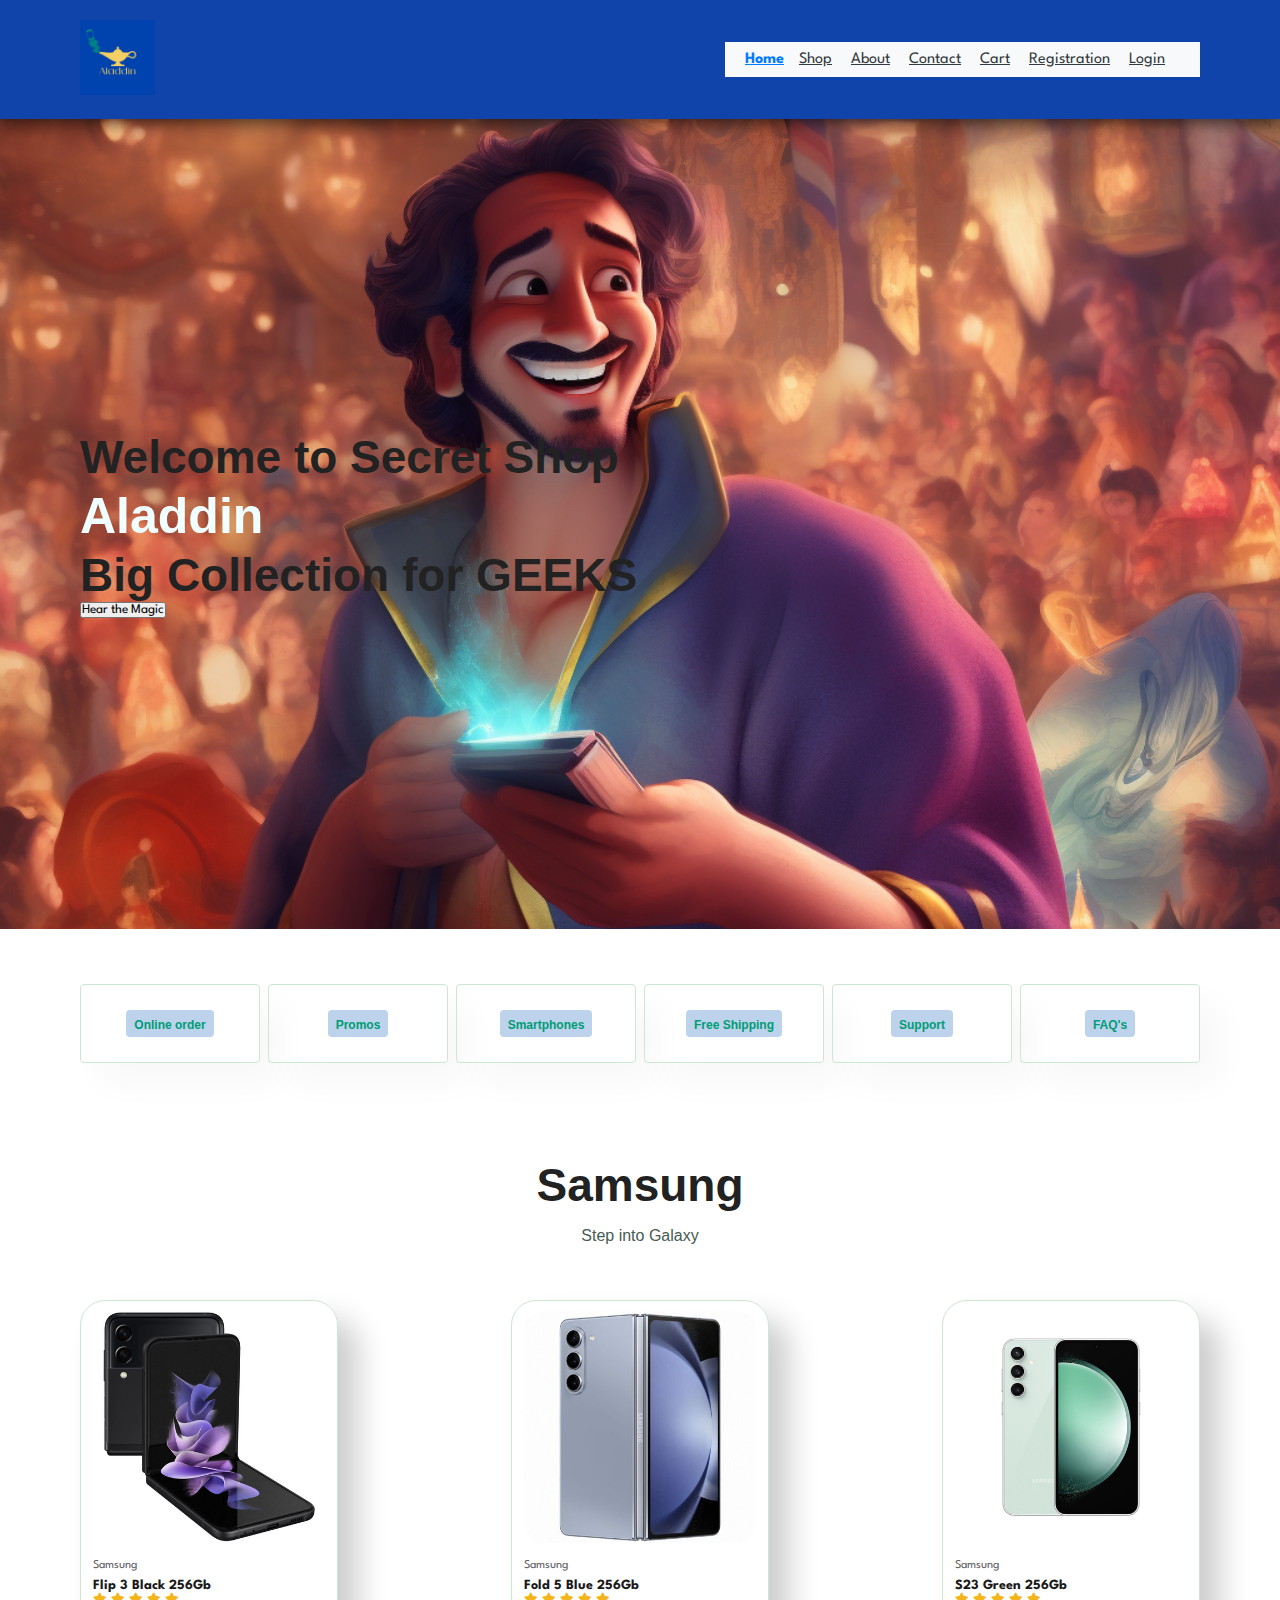
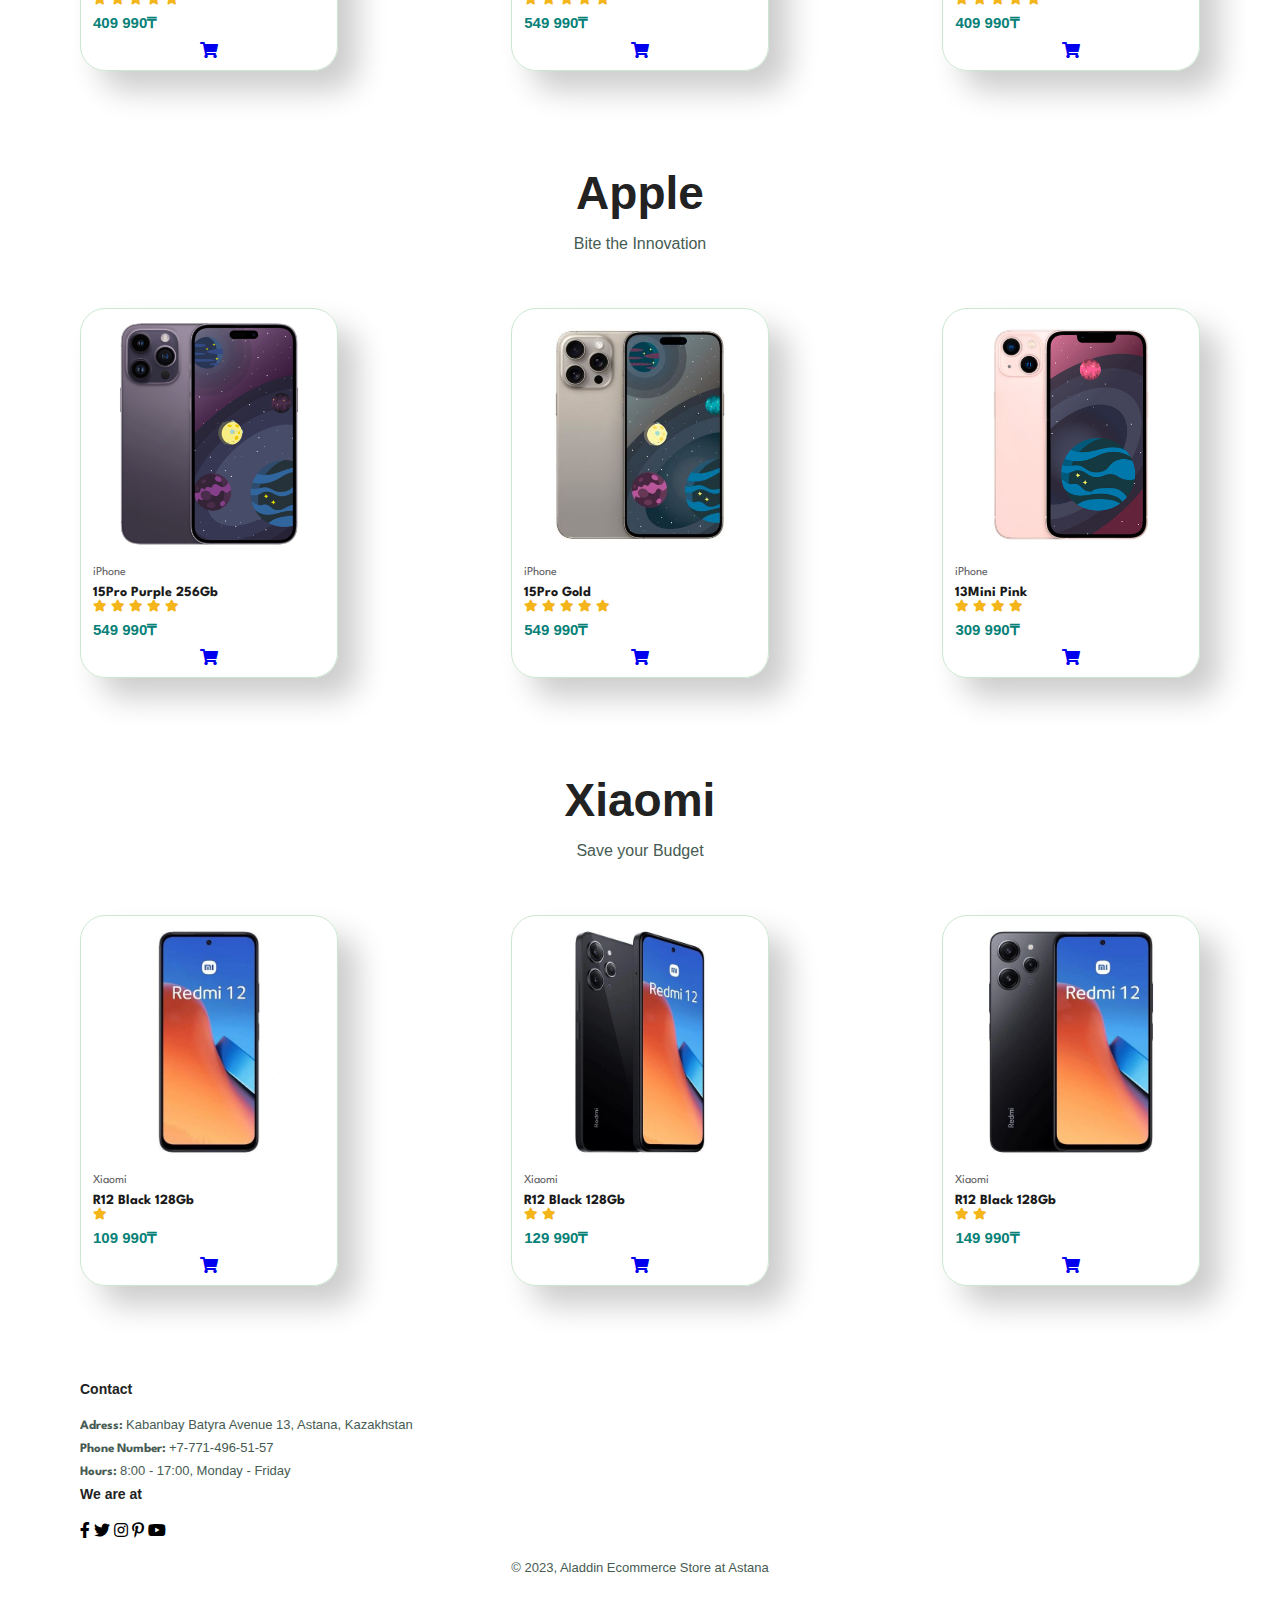
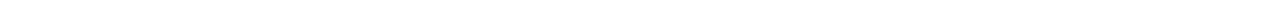
<file: Aladdin_Ecommerce/Aladdin_Ecommerce/index.html>
<!DOCTYPE html>
<html lang="en">

<head>
    <title>Aladdin Ecommerce</title>
    <link rel="stylesheet" href="style.css">
    <link rel="stylesheet" href="https://use.fontawesome.com/releases/v5.15.4/css/all.css"/>
    <link href="https://cdn.jsdelivr.net/npm/bootstrap@5.3.2/dist/css/bootstrap.min.css" rel="stylesheet" integrity="sha384-T3c6CoIi6uLrA9TneNEoa7RxnatzjcDSCmG1MXxSR1GAsXEV/Dwwykc2MPK8M2HN" crossorigin="anonymous">
    <script src="https://cdn.jsdelivr.net/npm/bootstrap@5.3.2/dist/js/bootstrap.bundle.min.js" integrity="sha384-C6RzsynM9kWDrMNeT87bh95OGNyZPhcTNXj1NW7RuBCsyN/o0jlpcV8Qyq46cDfL" crossorigin="anonymous"></script>

</head>

<body>
    <section id="header">
        <a href="index.html"><img src="img/logo.jpeg" class="logo"></a>

        <nav class="navbar navbar-expand bg-light">
            <div class="navbar-nav">
                <a class="nav-item nav-link active" href="index.html">Home<span class="sr-only">(current)</span</a>
                <a class="nav-item nav-link" href="shop.html">Shop</a>
                <a class="nav-item nav-link " href="about.html">About</a>
                <a class="nav-item nav-link" href="contact.html">Contact</a>
                <a class="nav-item nav-link" href="cart.html">Cart</a>
                <a class="nav-item nav-link" href="registration.html">Registration</a>
                <a class="nav-item nav-link" href="login.html">Login</a>

            </div>
        </nav>
    </section>

    <section id="hero">
        <h2>Welcome to Secret Shop</h2>
        <h1>Aladdin</h1>
        <h2>Big Collection for GEEKS</h2>
        <button class="magicButton">Hear the Magic</button>

    </section>

    <section id="feature" class="section-p1">
        <div class="fe-box" id="onlineOrderBox1">
            <h6>Online order</h6>
        </div>
        <div class="fe-box" id="promosBox">
            <h6>Promos</h6>
        </div>
        <div class="fe-box" id="smartphonesBox">
            <h6>Smartphones</h6>
        </div>
        <div class="fe-box" id="freeShippingBox">
            <h6>Free Shipping</h6>
        </div>
        <div class="fe-box" id="supportBox">
            <h6>Support</h6>
        </div>
        <div class="fe-box" id="faqsBox">
            <h6>FAQ's</h6>
        </div>
    </section>

    <!--Samsung Products-->
    <section id="product1" class="section-p1">
        <h2>Samsung</h2>
        <p>Step into Galaxy</p>
        <div class="pro-container">
            <div class="pro" data-name="Flip 3 Black 256Gb" data-brand="Samsung" data-price="409990">
                <img src="img/Phones/galaxyflip3.jpg">
                <div class="des">
                    <span>Samsung</span>
                    <h5>Flip 3 Black 256Gb</h5>
                    <div class="star">
                        <i class = "fas fa-star"></i>
                        <i class = "fas fa-star"></i>
                        <i class = "fas fa-star"></i>
                        <i class = "fas fa-star"></i>
                        <i class = "fas fa-star"></i>
                    </div>
                    <h4>409 990₸</h4>
                </div>
                <a href="cart.html"><i class="fa fa-shopping-cart add-to-cart"></i></a>            </div>
                <div class="pro" data-name="Fold 5 Green 256Gb" data-brand="Samsung" data-price="549990">
                    <img src="img/Phones/galaxyfold5.jpg">
                <div class="des">
                    <span>Samsung</span>
                    <h5>Fold 5 Blue 256Gb</h5>
                    <div class="star">
                        <i class = "fas fa-star"></i>
                        <i class = "fas fa-star"></i>
                        <i class = "fas fa-star"></i>
                        <i class = "fas fa-star"></i>
                        <i class = "fas fa-star"></i>
                    </div>
                    <h4>549 990₸</h4>
                </div>
                <a href="cart.html"><i class="fa fa-shopping-cart add-to-cart"></i></a>            </div>

                <div class="pro" data-name="S23 Green 256Gb" data-brand="Samsung" data-price="409990">
                    <img src="img/Phones/galaxyS23.jpg">
                <div class="des">
                    <span>Samsung</span>
                    <h5>S23 Green 256Gb</h5>
                    <div class="star">
                        <i class = "fas fa-star"></i>
                        <i class = "fas fa-star"></i>
                        <i class = "fas fa-star"></i>
                        <i class = "fas fa-star"></i>
                        <i class = "fas fa-star"></i>

                    </div>
                    <h4>409 990₸</h4>
                </div>
                <a href="cart.html"><i class="fa fa-shopping-cart add-to-cart"></i></a>            </div>
    </section>

    <!--Apple Products-->
    <section id="product1" class="section-p1">
        <h2>Apple</h2>
        <p>Bite the Innovation</p>
        <div class="pro-container">
            <div class="pro" data-name="15Pro Purple 128Gb" data-brand="iPhone" data-price="549990">
                <img src="img/Phones/iphone15pro_purple.jpg">
                <div class="des">
                    <span>iPhone</span>
                    <h5>15Pro Purple 256Gb</h5>
                    <div class="star">
                        <i class = "fas fa-star"></i>
                        <i class = "fas fa-star"></i>
                        <i class = "fas fa-star"></i>
                        <i class = "fas fa-star"></i>
                        <i class = "fas fa-star"></i>
                    </div>
                    <h4>549 990₸</h4>
                </div>
                <a href="cart.html"><i class="fa fa-shopping-cart add-to-cart"></i></a>            </div>

                <div class="pro" data-name="15Pro Gold 128Gb" data-brand="iPhone" data-price="549990">
                    <img src="img/Phones/iphone15pro_gold.jpeg">
                <div class="des">
                    <span>iPhone</span>
                    <h5>15Pro Gold</h5>
                    <div class="star">
                        <i class = "fas fa-star"></i>
                        <i class = "fas fa-star"></i>
                        <i class = "fas fa-star"></i>
                        <i class = "fas fa-star"></i>
                        <i class = "fas fa-star"></i>
                    </div>
                    <h4>549 990₸</h4>
                </div>
                <a href="cart.html"><i class="fa fa-shopping-cart add-to-cart"></i></a>            </div>

                <div class="pro" data-name="14Pro Blue Pink128Gb" data-brand="iPhone" data-price="449990">
                    <img src="img/Phones/iphone13mini_pink.jpg">
                <div class="des">
                    <span>iPhone</span>
                    <h5>13Mini Pink</h5>
                    <div class="star">
                        <i class = "fas fa-star"></i>
                        <i class = "fas fa-star"></i>
                        <i class = "fas fa-star"></i>
                        <i class = "fas fa-star"></i>
                    </div>
                    <h4>309 990₸</h4>
                </div>
                <a href="cart.html"><i class="fa fa-shopping-cart add-to-cart"></i></a>            </div>
        </div>
 
    </section>

    <!--Xiaomi Products-->
    <section id="product1" class="section-p1">
        <h2>Xiaomi</h2>
        <p>Save your Budget</p>
        <div class="pro-container">
            <div class="pro" data-name="R12 Black 128Gb" data-brand="Xiaomi" data-price="109990">
                <img src="img/Phones/redmi12.jpeg">
                <div class="des">
                    <span>Xiaomi</span>
                    <h5>R12 Black 128Gb</h5>
                    <div class="star">
                        <i class = "fas fa-star"></i>
                    </div>
                    <h4>109 990₸</h4>
                </div>
                <a href="cart.html"><i class="fa fa-shopping-cart add-to-cart"></i></a>            </div>

                <div class="pro" data-name="R12Pro Black 128Gb" data-brand="Xiaomi" data-price="129990">
                    <img src="img/Phones/redmi12pro.jpeg">
                <div class="des">
                    <span>Xiaomi</span>
                    <h5>R12 Black 128Gb</h5>
                    <div class="star">
                        <i class = "fas fa-star"></i>
                        <i class = "fas fa-star"></i>
                    </div>
                    <h4>129 990₸</h4>
                </div>
                <a href="cart.html"><i class="fa fa-shopping-cart add-to-cart"></i></a>            </div>

                <div class="pro" data-name="R12ProMax Black 128Gb" data-brand="Xiaomi" data-price="149990">
                    <img src="img/Phones/redmi12promax.jpeg">
                <div class="des">
                    <span>Xiaomi</span>
                    <h5>R12 Black 128Gb</h5>
                    <div class="star">
                        <i class = "fas fa-star"></i>
                        <i class = "fas fa-star"></i>
                    </div>
                    <h4>149 990₸</h4>
                </div>
                <a href="cart.html"><i class="fa fa-shopping-cart add-to-cart"></i></a>            </div>
        </div>
 
    </section>

    <footer class="section-p1">
        <div class="col">
            <h4>Contact</h4>
            <p><strong>Adress: </strong> Kabanbay Batyra Avenue 13, Astana, Kazakhstan</p>
            <p><strong>Phone Number: </strong> +7-771-496-51-57</p>
            <p><strong>Hours: </strong> 8:00 - 17:00, Monday - Friday</p>

            <div class="follow">
                <h4>We are at</h4>
                <div class="icon">
                    <i class="fab fa-facebook-f"></i>
                    <i class="fab fa-twitter"></i>
                    <i class="fab fa-instagram"></i>
                    <i class="fab fa-pinterest-p"></i>
                    <i class="fab fa-youtube"></i>
                </div>
            </div>

        </div>

        <div class="copyright">
            <p>© 2023, Aladdin Ecommerce Store at Astana</p>
        </div>
        <script src="key.js"></script>
        <script src="mouseover.js"></script>
        <script src="script.js"></script>
        <script src="music.js"></script>
    </footer>
</body>
</html>
</file>
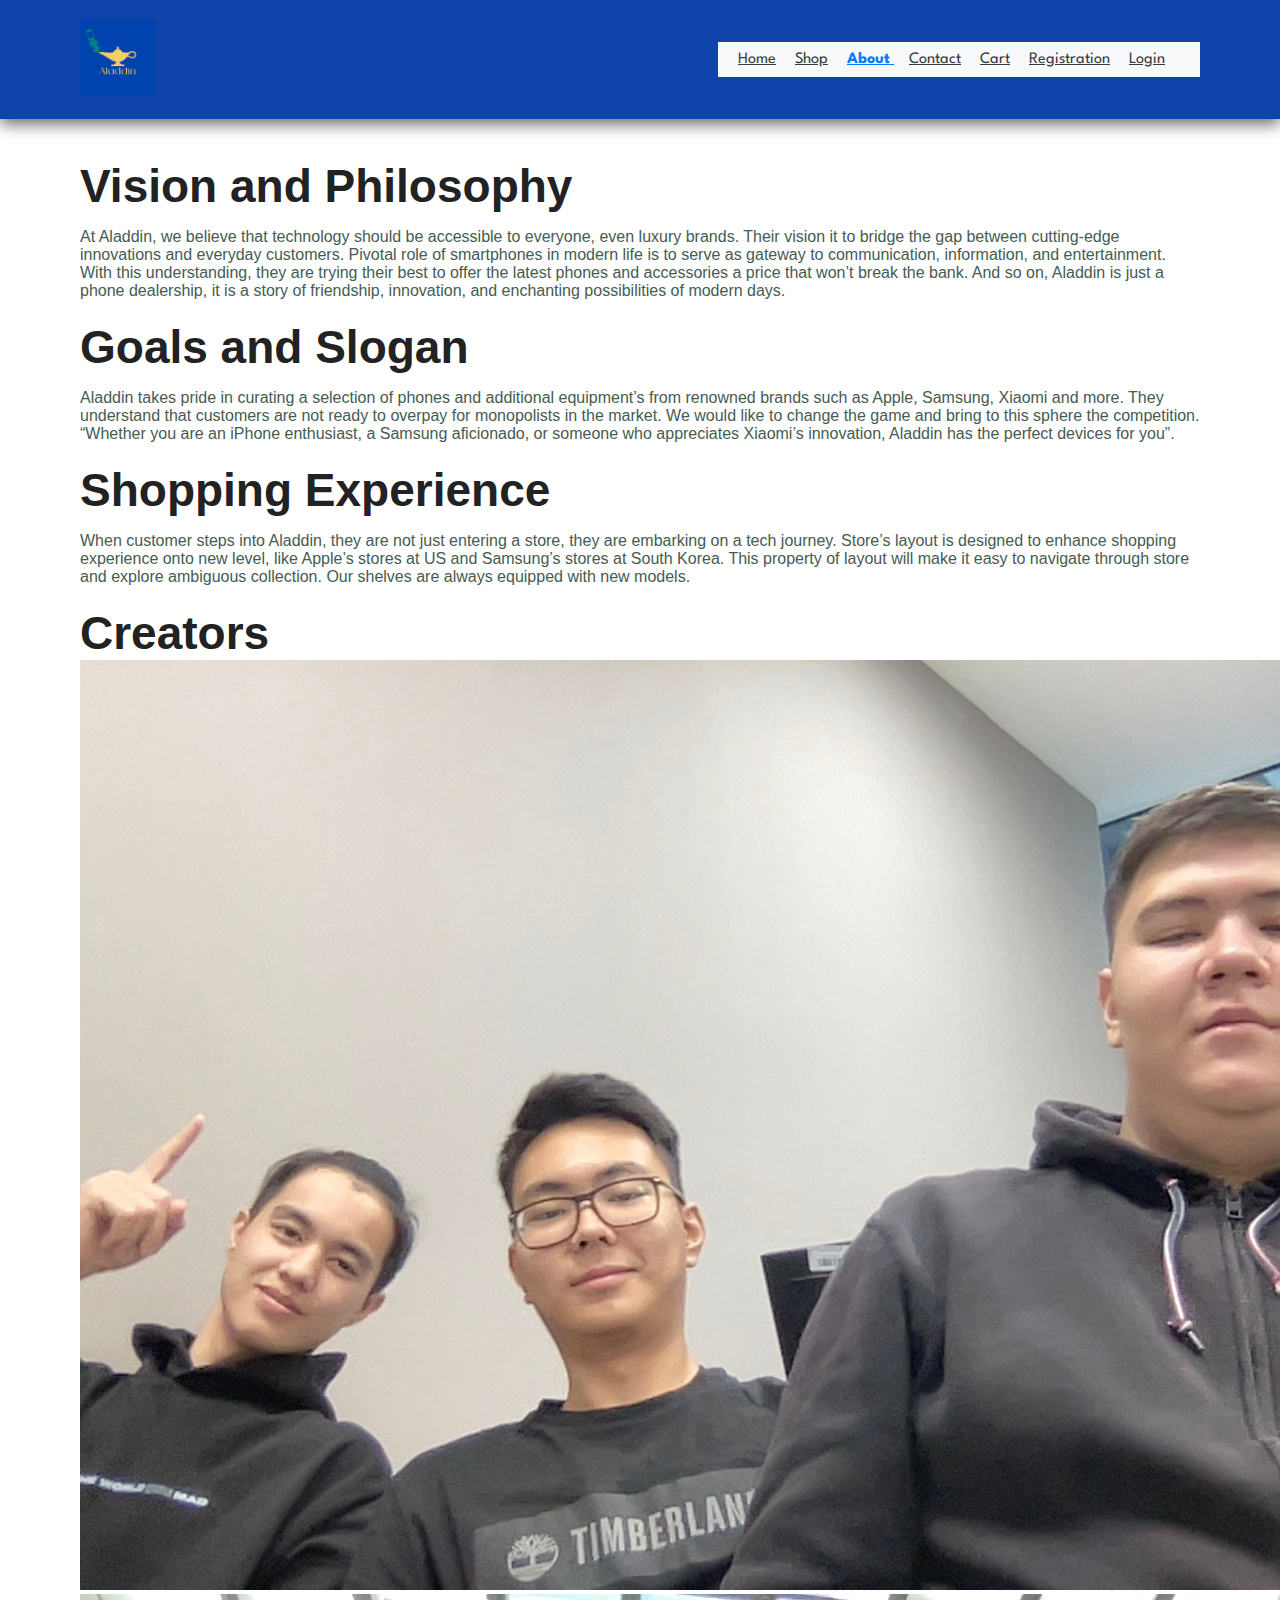
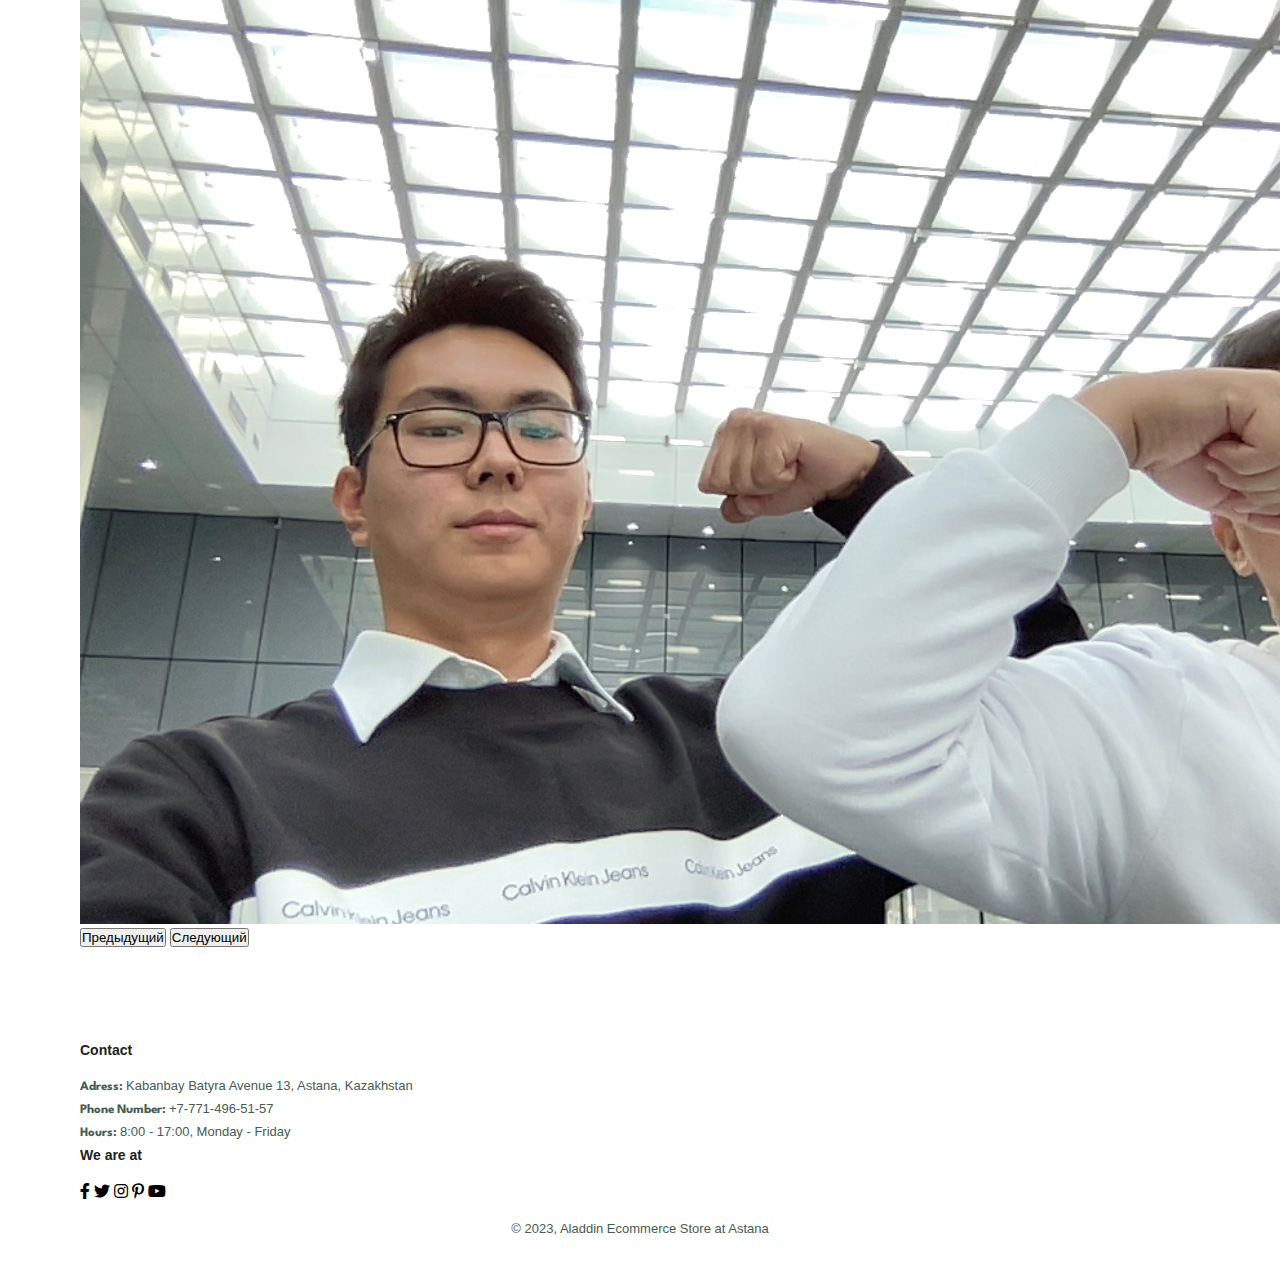
<file: Aladdin_Ecommerce/Aladdin_Ecommerce/about.html>
<!DOCTYPE html>
<html lang="en">

<head>
    <title>Aladdin Ecommerce</title>
    <link rel="stylesheet" href="style.css">
    <link rel="stylesheet" href="https://use.fontawesome.com/releases/v5.15.4/css/all.css"/>
    <link href="https://cdn.jsdelivr.net/npm/bootstrap@5.3.2/dist/css/bootstrap.min.css" rel="stylesheet" integrity="sha384-T3c6CoIi6uLrA9TneNEoa7RxnatzjcDSCmG1MXxSR1GAsXEV/Dwwykc2MPK8M2HN" crossorigin="anonymous">
    <script src="https://cdn.jsdelivr.net/npm/bootstrap@5.3.2/dist/js/bootstrap.bundle.min.js" integrity="sha384-C6RzsynM9kWDrMNeT87bh95OGNyZPhcTNXj1NW7RuBCsyN/o0jlpcV8Qyq46cDfL" crossorigin="anonymous"></script>

</head>

<body>
    <section id="header">
        <a href="index.html"><img src="img/logo.jpeg" class="logo"></a>

        <nav class="navbar navbar-expand bg-light">
            <div class="navbar-nav">
                <a class="nav-item nav-link " href="index.html">Home</a>
                <a class="nav-item nav-link" href="shop.html">Shop</a>
                <a class="nav-item nav-link active" href="about.html">About <span class="sr-only">(current)</span></a>
                <a class="nav-item nav-link" href="contact.html">Contact</a>
                <a class="nav-item nav-link" href="cart.html">Cart</a>
                <a class="nav-item nav-link" href="registration.html">Registration</a>
                <a class="nav-item nav-link" href="login.html">Login</a>
            </div>
        </nav>
    </section>
    
    <div class="information">

    <h2>Vision and Philosophy</h2>
        <p> At Aladdin, we believe that technology should be accessible to everyone, even luxury brands. Their vision it to bridge the gap between cutting-edge innovations and everyday customers. Pivotal role of smartphones in modern life is to serve as gateway to communication, information, and entertainment. With this understanding, they are trying their best to offer the latest phones and accessories a price that won’t break the bank. And so on, Aladdin is just a phone dealership, it is a story of friendship, innovation, and enchanting possibilities of modern days.  

    <h2>Goals and Slogan</h2>
        <p>Aladdin takes pride in curating a selection of phones and additional equipment’s from renowned brands such as Apple, Samsung, Xiaomi and more. They understand that customers are not ready to overpay for monopolists in the market. We would like to change the game and bring to this sphere the competition. “Whether you are an iPhone enthusiast, a Samsung aficionado, or someone who appreciates Xiaomi’s innovation, Aladdin has the perfect devices for you”. </p>

    <h2>Shopping Experience</h2>
        <p>When customer steps into Aladdin, they are not just entering a store, they are embarking on a tech journey. Store’s layout is designed to enhance shopping experience onto new level, like Apple’s stores at US and Samsung’s stores at South Korea. This property of layout will make it easy to navigate through store and explore ambiguous collection. Our shelves are always equipped with new models. </p>


    <h2>Creators</h2>    
        <div id="carouselExampleFade" class="carousel slide carousel-fade" data-bs-ride="carousel">
            <div class="carousel-inner">
              <div class="carousel-item active">
                <img src="img/Carousel/BandZ.jpg" class="d-block w-100" alt="...">
              </div>
              <div class="carousel-item">
                <img src="img/Carousel/BandZ2.jpg" class="d-block w-100" alt="...">
              </div>
            </div>
            <button class="carousel-control-prev" type="button" data-bs-target="#carouselExampleFade"  data-bs-slide="prev">
              <span class="carousel-control-prev-icon" aria-hidden="true"></span>
              <span class="visually-hidden">Предыдущий</span>
            </button>
            <button class="carousel-control-next" type="button" data-bs-target="#carouselExampleFade"  data-bs-slide="next">
              <span class="carousel-control-next-icon" aria-hidden="true"></span>
              <span class="visually-hidden">Следующий</span>
            </button>
          </div><br>
    </div>


    <footer class="section-p1">
        <div class="col">
            <h4>Contact</h4>
            <p><strong>Adress: </strong> Kabanbay Batyra Avenue 13, Astana, Kazakhstan</p>
            <p><strong>Phone Number: </strong> +7-771-496-51-57</p>
            <p><strong>Hours: </strong> 8:00 - 17:00, Monday - Friday</p>

            <div class="follow">
                <h4>We are at</h4>
                <div class="icon">
                    <i class="fab fa-facebook-f"></i>
                    <i class="fab fa-twitter"></i>
                    <i class="fab fa-instagram"></i>
                    <i class="fab fa-pinterest-p"></i>
                    <i class="fab fa-youtube"></i>
                </div>
            </div>

        </div>

        <div class="copyright">
            <p>© 2023, Aladdin Ecommerce Store at Astana</p>
        </div>

        <script src="script.js"></script>
    </footer>
</file>
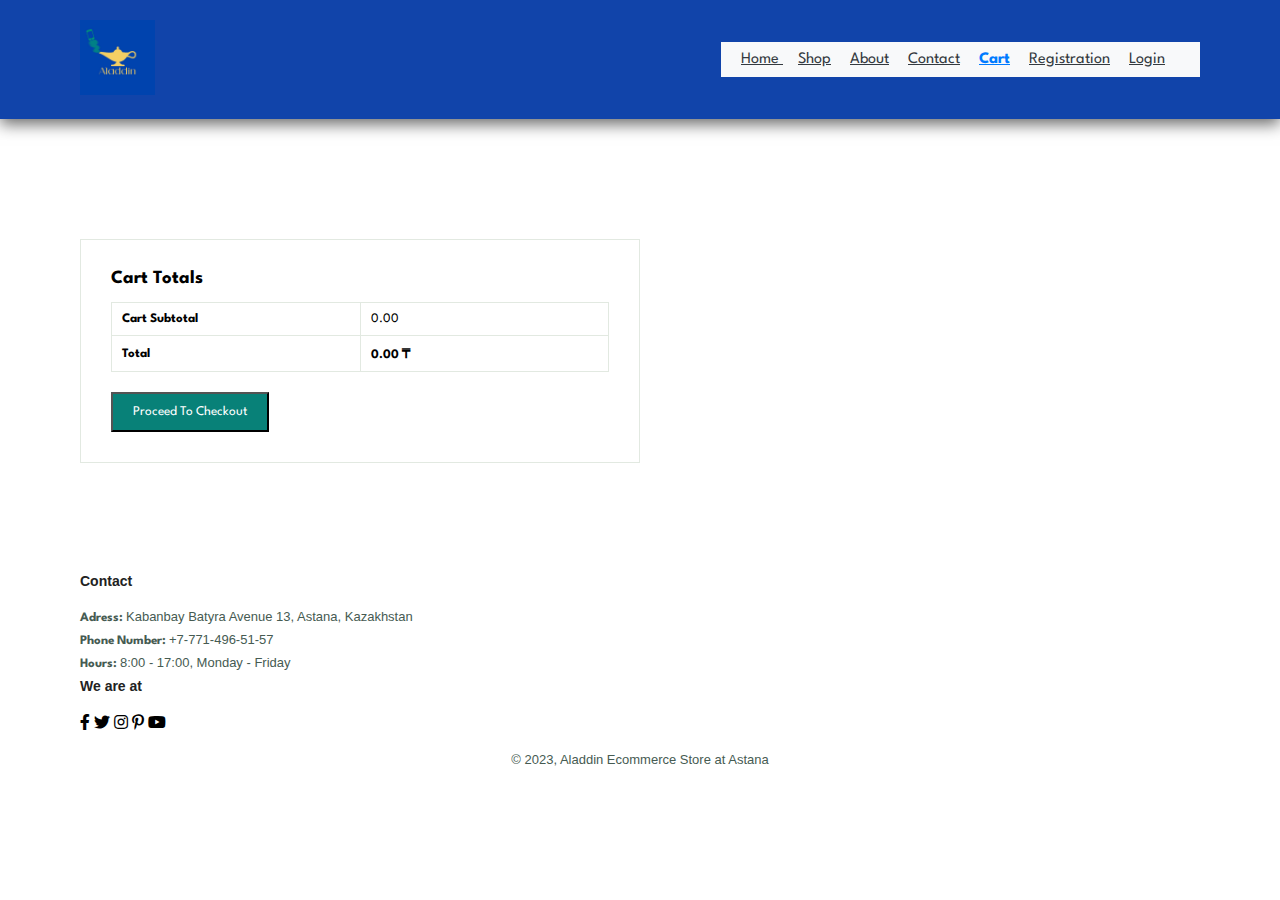
<file: Aladdin_Ecommerce/Aladdin_Ecommerce/cart.html>
<!DOCTYPE html>
<html lang="en">

<head>
    <title>Aladdin Ecommerce</title>
    <link rel="stylesheet" href="style.css">
    <link rel="stylesheet" href="https://use.fontawesome.com/releases/v5.15.4/css/all.css"/>
    <link href="https://cdn.jsdelivr.net/npm/bootstrap@5.3.2/dist/css/bootstrap.min.css" rel="stylesheet" integrity="sha384-T3c6CoIi6uLrA9TneNEoa7RxnatzjcDSCmG1MXxSR1GAsXEV/Dwwykc2MPK8M2HN" crossorigin="anonymous">
    <script src="https://cdn.jsdelivr.net/npm/bootstrap@5.3.2/dist/js/bootstrap.bundle.min.js" integrity="sha384-C6RzsynM9kWDrMNeT87bh95OGNyZPhcTNXj1NW7RuBCsyN/o0jlpcV8Qyq46cDfL" crossorigin="anonymous"></script>

</head>

<body>
    <section id="header">
        <a href="index.html"><img src="img/logo.jpeg" class="logo"></a>

        <nav class="navbar navbar-expand bg-light">
            <div class="navbar-nav">
                <a class="nav-item nav-link " href="index.html">Home </a>
                <a class="nav-item nav-link" href="shop.html">Shop</a>
                <a class="nav-item nav-link" href="about.html">About</a>
                <a class="nav-item nav-link" href="contact.html">Contact</a>
                <a class="nav-item nav-link active" href="cart.html">Cart<span class="sr-only">(current)</span></a>
                <a class="nav-item nav-link" href="registration.html">Registration</a>
                <a class="nav-item nav-link" href="login.html">Login</a>
            </div>
        </nav>
        
    </section>

    <section id="cart" class="section-p1">
        <table width="100%">
            <thread>
                <tr>
                    <td>Remove</td>
                    <td>Product</td>
                    <td>Price</td>
                    <td>Quantity</td>
                    <td>Subtotal</td>
                </tr>
            </thread>
            <tbody>
            </tbody>
        </table>
    </section>

    <section id="cart-add"  class="section-p1">
        
        <div id="subtotal">
            <h3>Cart Totals</h3>
            <table>
                <tr>
                    <td><strong id="cart-subtotal">Cart Subtotal</strong></td>
                    <td><span id="subtotal-amount">Free</span></td>
                </tr>
                <tr>
                    <td><strong>Total</strong></td>
                    <td><strong id="total-amount">0.00 ₸</strong></td>
                </tr>
                
            </table>


            <div id="smoke"></div>
            <button class="normal" id="proceedButton">Proceed To Checkout</button>


        </div>
    </section>

    <footer class="section-p1">
        <div class="col">
            <h4>Contact</h4>
            <p><strong>Adress: </strong> Kabanbay Batyra Avenue 13, Astana, Kazakhstan</p>
            <p><strong>Phone Number: </strong> +7-771-496-51-57</p>
            <p><strong>Hours: </strong> 8:00 - 17:00, Monday - Friday</p>

            <div class="follow">
                <h4>We are at</h4>
                <div class="icon">
                    <i class="fab fa-facebook-f"></i>
                    <i class="fab fa-twitter"></i>
                    <i class="fab fa-instagram"></i>
                    <i class="fab fa-pinterest-p"></i>
                    <i class="fab fa-youtube"></i>
                </div>
            </div>

        </div>

        <div class="copyright">
            <p>© 2023, Aladdin Ecommerce Store at Astana</p>
        </div>

        <script src="script.js"></script>
        <script src="animation.js"></script>
    </footer>
</body>
</html>
</file>
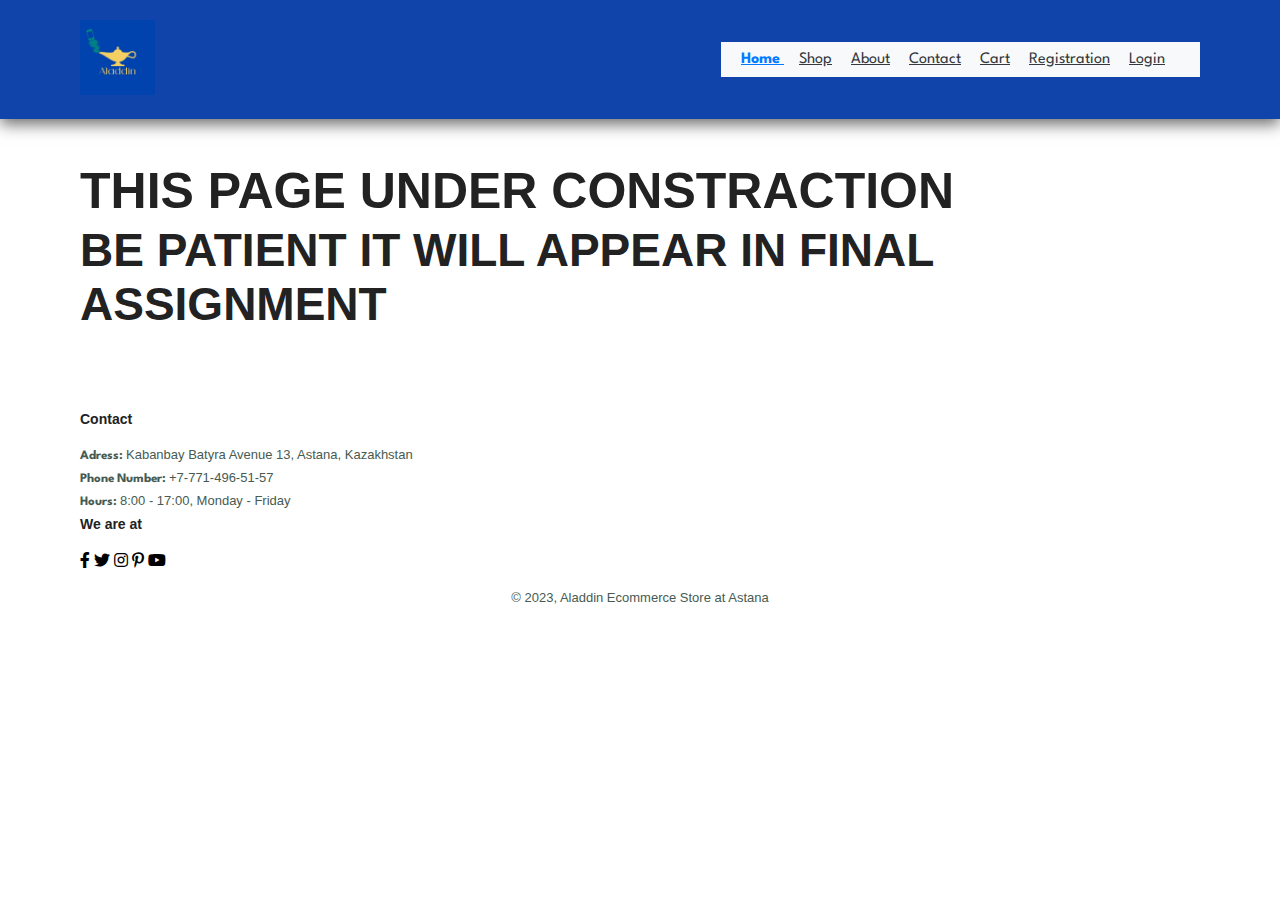
<file: Aladdin_Ecommerce/Aladdin_Ecommerce/contact.html>
<!DOCTYPE html>
<html lang="en">

<head>
    <title>Aladdin Ecommerce</title>
    <link rel="stylesheet" href="style.css">
    <link rel="stylesheet" href="https://use.fontawesome.com/releases/v5.15.4/css/all.css"/>
    <link href="https://cdn.jsdelivr.net/npm/bootstrap@5.3.2/dist/css/bootstrap.min.css" rel="stylesheet" integrity="sha384-T3c6CoIi6uLrA9TneNEoa7RxnatzjcDSCmG1MXxSR1GAsXEV/Dwwykc2MPK8M2HN" crossorigin="anonymous">
    <script src="https://cdn.jsdelivr.net/npm/bootstrap@5.3.2/dist/js/bootstrap.bundle.min.js" integrity="sha384-C6RzsynM9kWDrMNeT87bh95OGNyZPhcTNXj1NW7RuBCsyN/o0jlpcV8Qyq46cDfL" crossorigin="anonymous"></script>

</head>

<body>
    <section id="header">
        <a href="index.html"><img src="img/logo.jpeg" class="logo"></a>

        <nav class="navbar navbar-expand bg-light">
            <div class="navbar-nav">
                <a class="nav-item nav-link active" href="index.html">Home <span class="sr-only">(current)</span></a>
                <a class="nav-item nav-link" href="shop.html">Shop</a>
                <a class="nav-item nav-link" href="about.html">About</a>
                <a class="nav-item nav-link" href="contact.html">Contact</a>
                <a class="nav-item nav-link" href="cart.html">Cart</a>
                <a class="nav-item nav-link" href="registration.html">Registration</a>
                <a class="nav-item nav-link" href="login.html">Login</a>
            </div>
        </nav>
        
    </section>
    
    <div class="information">
            <h1> THIS PAGE UNDER CONSTRACTION</h1>
            <h2>BE PATIENT IT WILL APPEAR IN FINAL ASSIGNMENT</h2>
    </div>


    <footer class="section-p1">
        <div class="col">
            <h4>Contact</h4>
            <p><strong>Adress: </strong> Kabanbay Batyra Avenue 13, Astana, Kazakhstan</p>
            <p><strong>Phone Number: </strong> +7-771-496-51-57</p>
            <p><strong>Hours: </strong> 8:00 - 17:00, Monday - Friday</p>

            <div class="follow">
                <h4>We are at</h4>
                <div class="icon">
                    <i class="fab fa-facebook-f"></i>
                    <i class="fab fa-twitter"></i>
                    <i class="fab fa-instagram"></i>
                    <i class="fab fa-pinterest-p"></i>
                    <i class="fab fa-youtube"></i>
                </div>
            </div>

        </div>

        <div class="copyright">
            <p>© 2023, Aladdin Ecommerce Store at Astana</p>
        </div>

        <script src="script.js"></script>
    </footer>
</file>
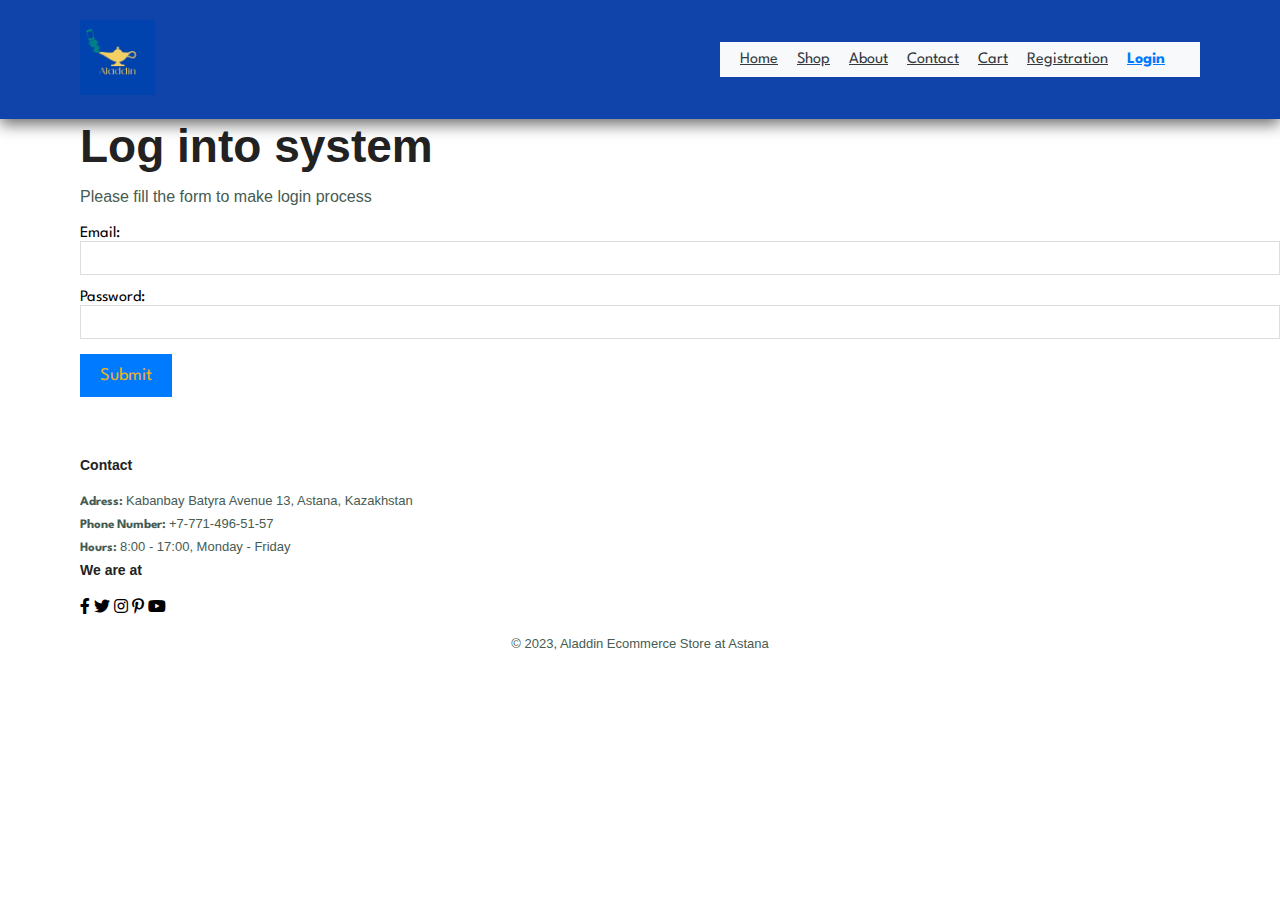
<file: Aladdin_Ecommerce/Aladdin_Ecommerce/login.html>
<!DOCTYPE html>
<html lang="en">

<head>
    <title>Aladdin Ecommerce</title>
    <link rel="stylesheet" href="style.css">
    <link rel="stylesheet" href="https://use.fontawesome.com/releases/v5.15.4/css/all.css"/>
    <link href="https://cdn.jsdelivr.net/npm/bootstrap@5.3.2/dist/css/bootstrap.min.css" rel="stylesheet" integrity="sha384-T3c6CoIi6uLrA9TneNEoa7RxnatzjcDSCmG1MXxSR1GAsXEV/Dwwykc2MPK8M2HN" crossorigin="anonymous">
    <script src="https://cdn.jsdelivr.net/npm/bootstrap@5.3.2/dist/js/bootstrap.bundle.min.js" integrity="sha384-C6RzsynM9kWDrMNeT87bh95OGNyZPhcTNXj1NW7RuBCsyN/o0jlpcV8Qyq46cDfL" crossorigin="anonymous"></script>

</head>

<body>
    <section id="header">
        <a href="index.html"><img src="img/logo.jpeg" class="logo"></a>

        <nav class="navbar navbar-expand bg-light">
            <div class="navbar-nav">
                <a class="nav-item nav-link" href="index.html">Home<span class="sr-only">(current)</span></a>
                <a class="nav-item nav-link" href="shop.html">Shop</a>
                <a class="nav-item nav-link " href="about.html">About</a>
                <a class="nav-item nav-link" href="contact.html">Contact</a>
                <a class="nav-item nav-link" href="cart.html">Cart</a>
                <a class="nav-item nav-link" href="registration.html">Registration</a>
                <a class="nav-item nav-link active" href="login.html">Login<span class="sr-only">(current)</span></a>

            </div>
        </nav>
    </section>


    <section id="login-form" class="py-3">
        <div class="container">
            <h2>Log into system</h2>
            <p>Please fill the form to make login process</p>

            <form action="Login.php" method= "POST">
                Email:<input type="email" name="email" required><br><br>
                Password:<input type="password" name="password" required><br><br>
                <button type="submit" class="btn btn-primary" id="submitButton">Submit</button>
            </form>
        </div>
    </section>

    <footer class="section-p1">
        <div class="col">
            <h4>Contact</h4>
            <p><strong>Adress: </strong> Kabanbay Batyra Avenue 13, Astana, Kazakhstan</p>
            <p><strong>Phone Number: </strong> +7-771-496-51-57</p>
            <p><strong>Hours: </strong> 8:00 - 17:00, Monday - Friday</p>

            <div class="follow">
                <h4>We are at</h4>
                <div class="icon">
                    <i class="fab fa-facebook-f"></i>
                    <i class="fab fa-twitter"></i>
                    <i class="fab fa-instagram"></i>
                    <i class="fab fa-pinterest-p"></i>
                    <i class="fab fa-youtube"></i>
                </div>
            </div>

        </div>

        <div class="copyright">
            <p>© 2023, Aladdin Ecommerce Store at Astana</p>
        </div>

        <script src="script.js"></script>
        <script src="music.js"></script>
    </footer>
</body>
</html>
</file>
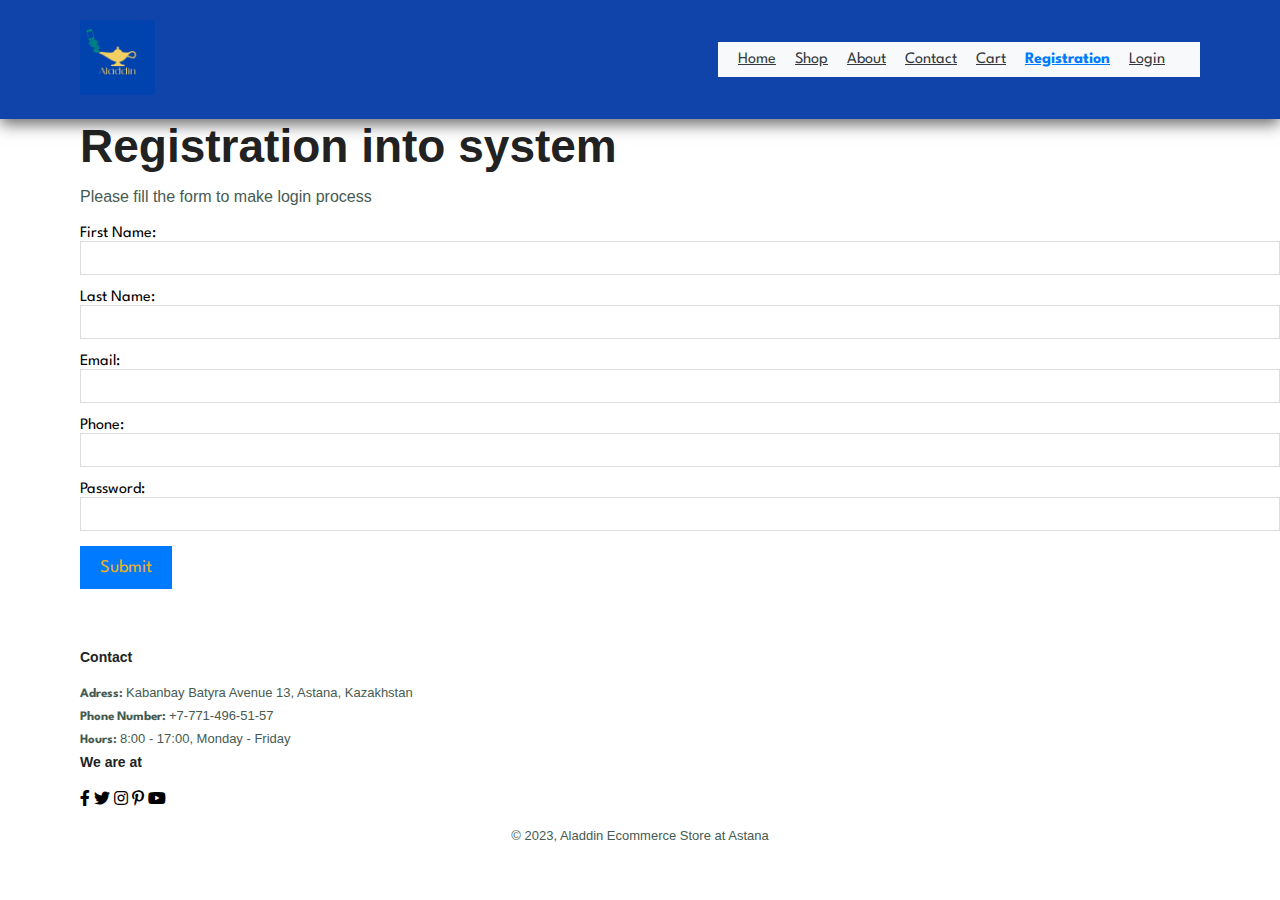
<file: Aladdin_Ecommerce/Aladdin_Ecommerce/registration.html>
<!DOCTYPE html>
<html lang="en">

<head>
    <title>Aladdin Ecommerce</title>
    <link rel="stylesheet" href="style.css">
    <link rel="stylesheet" href="https://use.fontawesome.com/releases/v5.15.4/css/all.css"/>
    <link href="https://cdn.jsdelivr.net/npm/bootstrap@5.3.2/dist/css/bootstrap.min.css" rel="stylesheet" integrity="sha384-T3c6CoIi6uLrA9TneNEoa7RxnatzjcDSCmG1MXxSR1GAsXEV/Dwwykc2MPK8M2HN" crossorigin="anonymous">
    <script src="https://cdn.jsdelivr.net/npm/bootstrap@5.3.2/dist/js/bootstrap.bundle.min.js" integrity="sha384-C6RzsynM9kWDrMNeT87bh95OGNyZPhcTNXj1NW7RuBCsyN/o0jlpcV8Qyq46cDfL" crossorigin="anonymous"></script>

</head>

<body>
    <section id="header">
        <a href="index.html"><img src="img/logo.jpeg" class="logo"></a>

        <nav class="navbar navbar-expand bg-light">
            <div class="navbar-nav">
                <a class="nav-item nav-link" href="index.html">Home<span class="sr-only">(current)</span></a>
                <a class="nav-item nav-link" href="shop.html">Shop</a>
                <a class="nav-item nav-link " href="about.html">About</a>
                <a class="nav-item nav-link" href="contact.html">Contact</a>
                <a class="nav-item nav-link" href="cart.html">Cart</a>
                <a class="nav-item nav-link active" href="registration.html">Registration<span class="sr-only">(current)</span></a>
                <a class="nav-item nav-link" href="login.html">Login</a>

            </div>
        </nav>
    </section>


    <section id="login-form" class="py-3">
        <div class="container">
            <h2>Registration into system</h2>
            <p>Please fill the form to make login process</p>

            <form action="Registration.php" method= "POST">
            First Name:<input type="text" name="firstname" required><br><br>
            Last Name:<input type="text" name="lastname" required><br><br>
            Email:<input type="email" name="email" required><br><br>
            Phone:<input type="text" name="phonenumber" required><br><br>
            Password:<input type="password" name="password" required><br><br>
            <button type="submit" class="btn btn-primary">Submit</button>
        </form>
        </div>
    </section>

    <footer class="section-p1">
        <div class="col">
            <h4>Contact</h4>
            <p><strong>Adress: </strong> Kabanbay Batyra Avenue 13, Astana, Kazakhstan</p>
            <p><strong>Phone Number: </strong> +7-771-496-51-57</p>
            <p><strong>Hours: </strong> 8:00 - 17:00, Monday - Friday</p>

            <div class="follow">
                <h4>We are at</h4>
                <div class="icon">
                    <i class="fab fa-facebook-f"></i>
                    <i class="fab fa-twitter"></i>
                    <i class="fab fa-instagram"></i>
                    <i class="fab fa-pinterest-p"></i>
                    <i class="fab fa-youtube"></i>
                </div>
            </div>

        </div>

        <div class="copyright">
            <p>© 2023, Aladdin Ecommerce Store at Astana</p>
        </div>

        <script src="script.js"></script>
        <script src="music.js"></script>
    </footer>
</body>
</html>
</file>
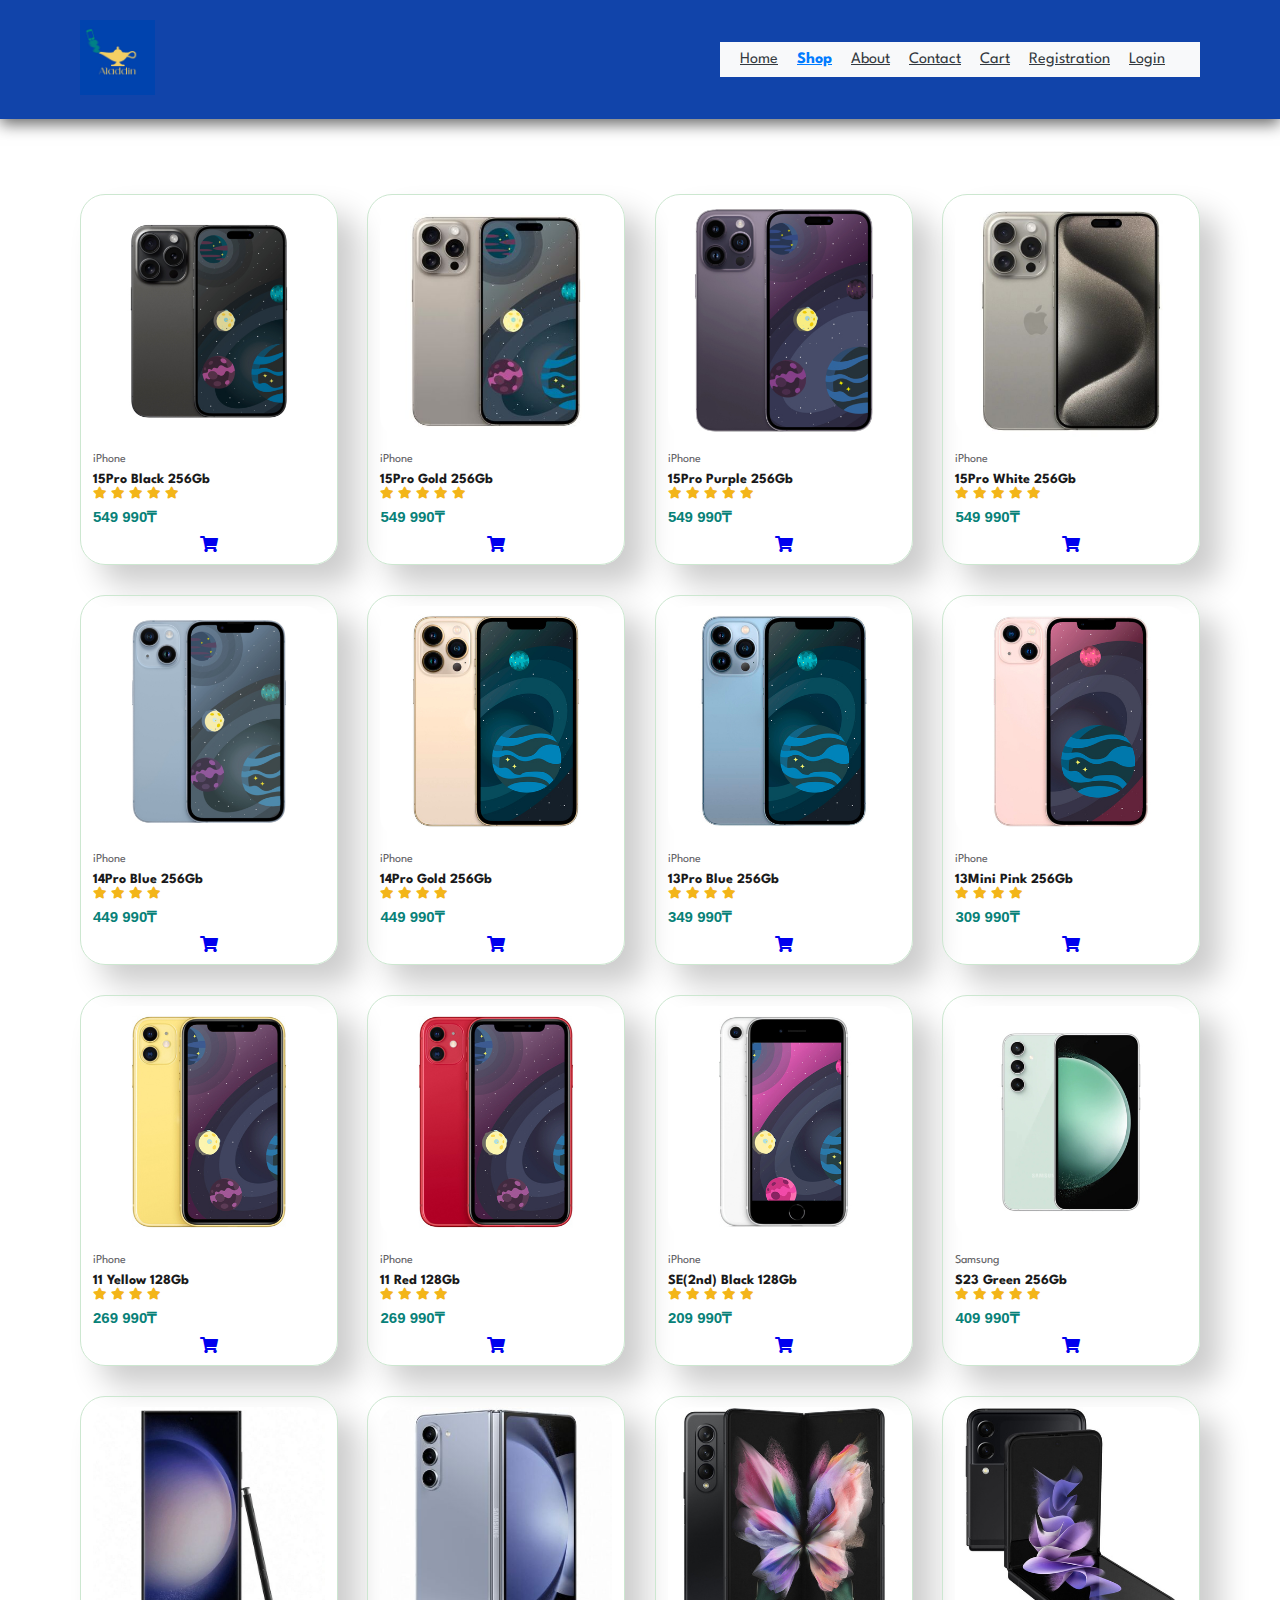
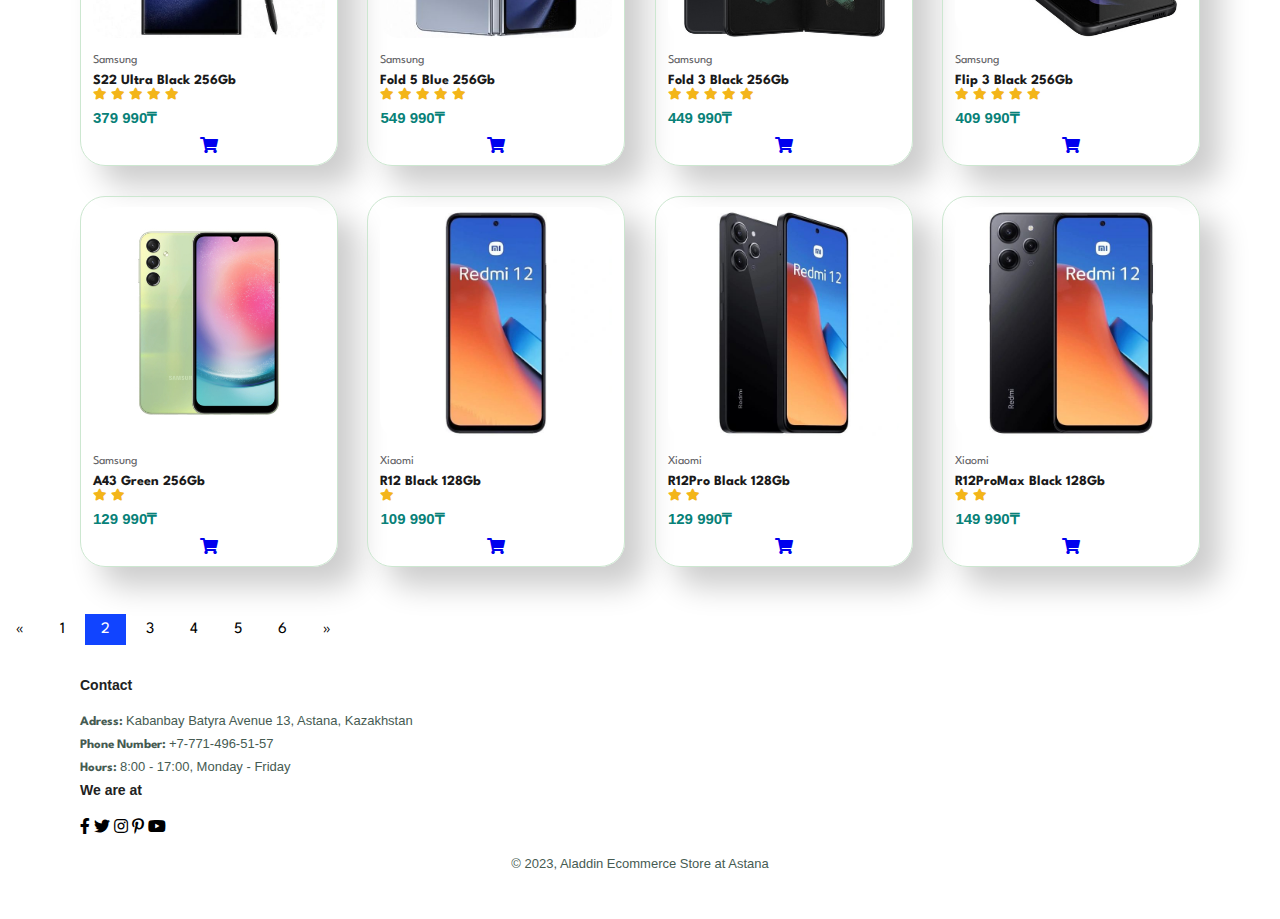
<file: Aladdin_Ecommerce/Aladdin_Ecommerce/shop.html>
<!DOCTYPE html>
<html lang="en">

<head>
    <title>Aladdin Ecommerce</title>
    <link rel="stylesheet" href="style.css">
    <link rel="stylesheet" href="https://use.fontawesome.com/releases/v5.15.4/css/all.css"/>
    <link href="https://cdn.jsdelivr.net/npm/bootstrap@5.3.2/dist/css/bootstrap.min.css" rel="stylesheet" integrity="sha384-T3c6CoIi6uLrA9TneNEoa7RxnatzjcDSCmG1MXxSR1GAsXEV/Dwwykc2MPK8M2HN" crossorigin="anonymous">
    <script src="https://cdn.jsdelivr.net/npm/bootstrap@5.3.2/dist/js/bootstrap.bundle.min.js" integrity="sha384-C6RzsynM9kWDrMNeT87bh95OGNyZPhcTNXj1NW7RuBCsyN/o0jlpcV8Qyq46cDfL" crossorigin="anonymous"></script>

</head>

<body>
    <section id="header">
        <a href="index.html"><img src="img/logo.jpeg" class="logo"></a>

        <nav class="navbar navbar-expand bg-light">
            <div class="navbar-nav">
                <a class="nav-item nav-link " href="index.html">Home</a>
                <a class="nav-item nav-link active" href="shop.html">Shop<span class="sr-only">(current)</span></a>
                <a class="nav-item nav-link " href="about.html">About</a>
                <a class="nav-item nav-link" href="contact.html">Contact</a>
                <a class="nav-item nav-link" href="cart.html">Cart</a>
                <a class="nav-item nav-link" href="registration.html">Registration</a>
                <a class="nav-item nav-link" href="login.html">Login</a>
            </div>
        </nav>
    </section>

    <section id="product1" class="section-p1"> 
    <div class="pro-container">
        <div class="pro" data-id="1" data-name="15Pro Black 128Gb" data-brand="iPhone" data-price="549990">
            <img src="img/Phones/iphone15pro_black.jpg">
            <div class="des">
                <span>iPhone</span>
                <h5> 15Pro Black 256Gb</h5>
                <div class="star">
                    <i class="fas fa-star"></i>
                    <i class="fas fa-star"></i>
                    <i class="fas fa-star"></i>
                    <i class="fas fa-star"></i>
                    <i class="fas fa-star"></i>
                </div>
                <h4>549 990₸</h4>

            </div>
            <a href="#"><i class="fa fa-shopping-cart add-to-cart"></i></a>       
         </div>
         <div class="pro" data-id="2" data-name="15Pro Gold 128Gb" data-brand="iPhone" data-price="549990">
            <img src="img/Phones/iphone15pro_gold.jpeg" alt="">
            <div class="des">
                <span>iPhone</span>
                <h5>15Pro Gold 256Gb</h5>
                <div class="star">
                    <i class="fas fa-star"></i>
                    <i class="fas fa-star"></i>
                    <i class="fas fa-star"></i>
                    <i class="fas fa-star"></i>
                    <i class="fas fa-star"></i>
                </div>
                <h4>549 990₸</h4>

            </div>
            <a href="#"><i class="fa fa-shopping-cart add-to-cart"></i></a>        
        </div>
        <div class="pro" data-id="3" data-name="15Pro Purple 128Gb" data-brand="iPhone" data-price="549990">
            <img src="img/Phones/iphone15pro_purple.jpg" alt="">
            <div class="des">
                <span>iPhone</span>
                <h5>15Pro Purple 256Gb</h5>
                <div class="star">
                    <i class="fas fa-star"></i>
                    <i class="fas fa-star"></i>
                    <i class="fas fa-star"></i>
                    <i class="fas fa-star"></i>
                    <i class="fas fa-star"></i>
                </div>
                <h4>549 990₸</h4>

            </div>
            <a href="#"><i class="fa fa-shopping-cart add-to-cart"></i></a>        
        </div>
        <div class="pro" data-id="4" data-name="15Pro White 128Gb" data-brand="iPhone" data-price="549990">
            <img src="img/Phones/iphone15pro_white.jpeg" alt="">
            <div class="des">
                <span>iPhone</span>
                <h5>15Pro White 256Gb</h5>
                <div class="star">
                    <i class="fas fa-star"></i>
                    <i class="fas fa-star"></i>
                    <i class="fas fa-star"></i>
                    <i class="fas fa-star"></i>
                    <i class="fas fa-star"></i>
                </div>
                <h4>549 990₸</h4>

            </div>
            <a href="#"><i class="fa fa-shopping-cart add-to-cart"></i></a>      
         </div>
         <div class="pro" data-id="5" data-name="14Pro Blue Pink128Gb" data-brand="iPhone" data-price="449990">
            <img src="img/Phones/iphone14pro_blue.jpg" alt="">
            <div class="des">
                <span>iPhone</span>
                <h5>14Pro Blue 256Gb</h5>
                <div class="star">
                    <i class="fas fa-star"></i>
                    <i class="fas fa-star"></i>
                    <i class="fas fa-star"></i>
                    <i class="fas fa-star"></i>
                </div>
                <h4>449 990₸</h4>

            </div>
            <a href="#"><i class="fa fa-shopping-cart add-to-cart"></i></a>        
        </div>
        <div class="pro" data-id="6" data-name="14Pro Gold 128Gb" data-brand="iPhone" data-price="449990">
            <img src="img/Phones/iphone14pro_gold.jpg" alt="">
            <div class="des">
                <span>iPhone</span>
                <h5>14Pro Gold 256Gb</h5>
                <div class="star">
                    <i class="fas fa-star"></i>
                    <i class="fas fa-star"></i>
                    <i class="fas fa-star"></i>
                    <i class="fas fa-star"></i>
                </div>
                <h4>449 990₸</h4>

            </div>
            <a href="#"><i class="fa fa-shopping-cart add-to-cart"></i></a>        
        </div>
        <div class="pro" data-id="7" data-name="13Pro Blue 128Gb" data-brand="iPhone" data-price="349990">
            <img src="img/Phones/iphone13pro_blue.jpg">
            <div class="des">
                <span>iPhone</span>
                <h5>13Pro Blue 256Gb</h5>
                <div class="star">
                    <i class="fas fa-star"></i>
                    <i class="fas fa-star"></i>
                    <i class="fas fa-star"></i>
                    <i class="fas fa-star"></i>
                </div>
                <h4>349 990₸</h4>

            </div>
            <a href="#"><i class="fa fa-shopping-cart add-to-cart"></i></a>       
         </div>
         <div class="pro" data-id="8" data-name="13Mini Pink 128Gb" data-brand="iPhone" data-price="309990">
            <img src="img/Phones/iphone13mini_pink.jpg" alt="">
            <div class="des">
                <span>iPhone</span>
                <h5>13Mini Pink 256Gb</h5>
                <div class="star">
                    <i class="fas fa-star"></i>
                    <i class="fas fa-star"></i>
                    <i class="fas fa-star"></i>
                    <i class="fas fa-star"></i>
                </div>
                <h4>309 990₸</h4>

            </div>
            <a href="#"><i class="fa fa-shopping-cart add-to-cart"></i></a>        
        </div>
        
    
        <div class="pro" data-id="9" data-name="11 Yellow 128Gb" data-brand="iPhone" data-price="269990">
            <img src="img/Phones/iphone11_yellow.jpeg" alt="">
            <div class="des">
                <span>iPhone</span>
                <h5>11 Yellow 128Gb</h5>
                <div class="star">
                    <i class="fas fa-star"></i>
                    <i class="fas fa-star"></i>
                    <i class="fas fa-star"></i>
                    <i class="fas fa-star"></i>
                </div>
                <h4>269 990₸</h4>

            </div>
            <a href="#"><i class="fa fa-shopping-cart add-to-cart"></i></a>       
         </div>
         <div class="pro" data-id="10" data-name="11 Red 128Gb" data-brand="iPhone" data-price="269990">
            <img src="img/Phones/iphone11_red.jpeg" alt="">
            <div class="des">
                <span>iPhone</span>
                <h5>11 Red 128Gb</h5>
                <div class="star">
                    <i class="fas fa-star"></i>
                    <i class="fas fa-star"></i>
                    <i class="fas fa-star"></i>
                    <i class="fas fa-star"></i>
                </div>
                <h4>269 990₸</h4>

            </div>
            <a href="#"><i class="fa fa-shopping-cart add-to-cart"></i></a>       
         </div>
        <div class="pro" data-id="11" data-name="SE(2nd) Black 128Gb" data-brand="iPhone" data-price="209990">
            <img src="img/Phones/iphone2se.jpeg" alt="">
            <div class="des">
                <span>iPhone</span>
                <h5>SE(2nd) Black 128Gb</h5>
                <div class="star">
                    <i class="fas fa-star"></i>
                    <i class="fas fa-star"></i>
                    <i class="fas fa-star"></i>
                    <i class="fas fa-star"></i>
                    <i class="fas fa-star"></i>
                </div>
                <h4>209 990₸</h4>

            </div>
            <a href="#"><i class="fa fa-shopping-cart add-to-cart"></i></a>        
        </div>
        <div class="pro" data-id="12" data-name="S23 Green 256Gb" data-brand="Samsung" data-price="409990">
            <img src="img/Phones/galaxyS23.jpg" alt="">
            <div class="des">
                <span>Samsung</span>
                <h5>S23 Green 256Gb</h5>
                <div class="star">
                    <i class="fas fa-star"></i>
                    <i class="fas fa-star"></i>
                    <i class="fas fa-star"></i>
                    <i class="fas fa-star"></i>
                    <i class="fas fa-star"></i>
                </div>
                <h4>409 990₸</h4>

            </div>
            <a href="#"><i class="fa fa-shopping-cart add-to-cart"></i></a>    
            </div>    
        <div class="pro" data-id="13" data-name="S22 Ultra Black 256Gb" data-brand="Samsung" data-price="379990">
            <img src="img/Phones/galaxyS22.jpeg" alt="">
            <div class="des">
                <span>Samsung</span>
                <h5>S22 Ultra Black 256Gb</h5>
                <div class="star">
                    <i class="fas fa-star"></i>
                    <i class="fas fa-star"></i>
                    <i class="fas fa-star"></i>
                    <i class="fas fa-star"></i>
                    <i class="fas fa-star"></i>
                </div>
                <h4>379 990₸</h4>

            </div>
            <a href="#"><i class="fa fa-shopping-cart add-to-cart"></i></a>       
         </div>
        <div class="pro"data-id="14"  data-name="Fold 5 Green 256Gb" data-brand="Samsung" data-price="549990">
            <img src="img/Phones/galaxyfold5.jpg" alt="">
            <div class="des">
                <span>Samsung</span>
                <h5>Fold 5 Blue 256Gb</h5>
                <div class="star">
                    <i class="fas fa-star"></i>
                    <i class="fas fa-star"></i>
                    <i class="fas fa-star"></i>
                    <i class="fas fa-star"></i>
                    <i class="fas fa-star"></i>
                </div>
                <h4>549 990₸</h4>

            </div>
            <a href="#"><i class="fa fa-shopping-cart add-to-cart"></i></a>   
            </div>   
        <div class="pro" data-id="15" data-name="Fold 3 Black 256Gb" data-brand="Samsung" data-price="449990">
            <img src="img/Phones/galaxyfold3.jpg" alt="">
            <div class="des">
                <span>Samsung</span>
                <h5>Fold 3 Black 256Gb</h5>
                <div class="star">
                    <i class="fas fa-star"></i>
                    <i class="fas fa-star"></i>
                    <i class="fas fa-star"></i>
                    <i class="fas fa-star"></i>
                    <i class="fas fa-star"></i>
                </div>
                <h4>449 990₸</h4>

            </div>
            <a href="#"><i class="fa fa-shopping-cart add-to-cart"></i></a>   
            </div>   
        <div class="pro" data-id="16" data-name="Flip 3 Black 256Gb" data-brand="Samsung" data-price="409990">
            <img src="img/Phones/galaxyflip3.jpg" alt="">
            <div class="des">
                <span>Samsung</span>
                <h5>Flip 3 Black 256Gb</h5>
                <div class="star">
                    <i class="fas fa-star"></i>
                    <i class="fas fa-star"></i>
                    <i class="fas fa-star"></i>
                    <i class="fas fa-star"></i>
                    <i class="fas fa-star"></i>
                </div>
                <h4>409 990₸</h4>

            </div>
            <a href="#"><i class="fa fa-shopping-cart add-to-cart"></i></a> 
            </div>     

        <div class="pro" data-id="17" data-name="A43 Green 256Gb" data-brand="Samsung" data-price="129990">
            <img src="img/Phones/galaxyA43.jpg" alt="">
            <div class="des">
                <span>Samsung</span>
                <h5>A43 Green 256Gb</h5>
                <div class="star">
                    <i class="fas fa-star"></i>
                    <i class="fas fa-star"></i>
                </div>
                <h4>129 990₸</h4>

            </div>
            <a href="#"><i class="fa fa-shopping-cart add-to-cart"></i></a>    
            </div>

        <div class="pro" data-id="18" data-name="R12 Black 128Gb" data-brand="Xiaomi" data-price="109990">
            <img src="img/Phones/redmi12.jpeg" alt="">
            <div class="des">
                <span>Xiaomi</span>
                <h5>R12 Black 128Gb</h5>
                <div class="star">
                    <i class="fas fa-star"></i>
                </div>
                <h4>109 990₸</h4>

            </div>
            <a href="#"><i class="fa fa-shopping-cart add-to-cart"></i></a> 
            </div>    
        <div class="pro" data-id="19" data-name="R12Pro Black 128Gb" data-brand="Xiaomi" data-price="129990">
            <img src="img/Phones/redmi12pro.jpeg" alt="">
            <div class="des">
                <span>Xiaomi</span>
                <h5>R12Pro Black 128Gb</h5>
                <div class="star">
                    <i class="fas fa-star"></i>
                    <i class="fas fa-star"></i>
                </div>
                <h4>129 990₸</h4>

            </div>
            <a href="#"><i class="fa fa-shopping-cart add-to-cart"></i></a>     
            </div>  
        <div class="pro" data-id="20" data-name="R12ProMax Black 128Gb" data-brand="Xiaomi" data-price="149990">
            <img src="img/Phones/redmi12promax.jpeg" alt="">
            <div class="des">
                <span>Xiaomi</span>
                <h5>R12ProMax Black 128Gb</h5>
                <div class="star">
                    <i class="fas fa-star"></i>
                    <i class="fas fa-star"></i>
                </div>
                <h4>149 990₸</h4>
            </div>
            <a href="#"><i class="fa fa-shopping-cart add-to-cart"></i></a>
        </div>
    </div>
</section>

<div class="pagination">
    <a href="#">&laquo;</a>
    <a href="#">1</a>
    <a class="active" href="#">2</a>
    <a href="#">3</a>
    <a href="#">4</a>
    <a href="#">5</a>
    <a href="#">6</a>
    <a href="#">&raquo;</a>
  </div>


<footer class="section-p1">
    <div class="col">
        <h4>Contact</h4>
        <p><strong>Adress: </strong> Kabanbay Batyra Avenue 13, Astana, Kazakhstan</p>
        <p><strong>Phone Number: </strong> +7-771-496-51-57</p>
        <p><strong>Hours: </strong> 8:00 - 17:00, Monday - Friday</p>

        <div class="follow">
            <h4>We are at</h4>
            <div class="icon">
                <i class="fab fa-facebook-f"></i>
                <i class="fab fa-twitter"></i>
                <i class="fab fa-instagram"></i>
                <i class="fab fa-pinterest-p"></i>
                <i class="fab fa-youtube"></i>
            </div>
        </div>

    </div>

    <div class="copyright">
        <p>© 2023, Aladdin Ecommerce Store at Astana</p>
    </div>

    <script src="script.js"></script>
</footer>
</body>
</html>
</file>
<file: Aladdin_Ecommerce/Aladdin_Ecommerce/style.css>
@import url('https://fonts.googleapis.com/css2?family=Spartan:wght@100;200;300;400;500;600;700;800;900&display=swap');
*{
    margin: 0;
    padding: 0;
    box-sizing: border-box;
    font-family: 'Spartan', sans-serif;

}
.logo {
    width: 75px;
    height: 75px;
}
h1 {
    font-family: 'Monserrat', sans-serif;
    font-size: 50px;
    line-height: 64px;
    color: #222;
}

h2 {
    font-family: 'Monserrat', sans-serif;
    font-size: 46px;
    line-height: 54px;
    color: #222;
}

h4 {
    font-family: 'Monserrat', sans-serif;
    font-size: 20px;
    color: #222;
}

h6 {
    font-family: 'Monserrat', sans-serif;
    font-weight: 700;
    font-size: 12px;
}

p {
    font-family: 'Open Sans', sans-serif;
    font-size: 16px;
    color: #465b52;
    margin: 15px 0 20px 0;
}

.section-p1 {
    padding: 40px 80px;
}


.section-m1 {
    margin: 40px 0;
}


body {
    font-family: 'Roboto', sans-serif;
    width: 100%;
}



#header {
    display: flex;
    align-items: center;
    justify-content: space-between;
    padding: 20px 80px;
    background: #1144aa;
    box-shadow: 0 5px 15px rgba(0, 0, 0 , 0.6);
    z-index: 999;
    position: sticky;
    top: 0;
    left: 0;
}


#mobile{
    display: none;
    align-items: center;
}

#close{
    display: none;
}

#hero{
    background-image: url("img/aladdin.png");
    height: 90vh;
    width: 100%;
    background-size: cover;
    background-position: top 25% right 0;
    padding: 0 80px;
    display: flex;
    flex-direction: column;
    align-items: flex-start;
    justify-content: center;
}

#hero h4{
    padding-bottom: 15px;
}

#hero h1{
    color:azure;
}

#feature{
    display: flex;
    align-items: center;
    justify-content: space-between;
    flex-wrap: wrap;
}

#feature .fe-box{
    width: 180px;
    text-align: center;
    padding: 25px 15px;
    box-shadow: 20px 20px 34px rgba(0, 0, 0, 0.03);
    border: 1px solid #cce7d0;
    border-radius: 4px;
    margin: 15px 0;
}


#feature .fe-box:hover{
    box-shadow: 10px 10px 54px rgba(70, 62, 221, 0.1);
}

#feature .fe-box h6{
    display: inline-block;
    padding: 9px 8px 6px 8px;
    line-height: 1;
    border-radius: 4px;
    color: #009b77;
    background-color: #bcd3eb;

}

#feature .fe-box:nth-child(2) h6{
    background-color: #bcd3eb;
}

#feature .fe-box:nth-child(3) h6{
    background-color: #bcd3eb;
}

#feature .fe-box:nth-child(4) h6{
    background-color: #bcd3eb;
}

#feature .fe-box:nth-child(5) h6{
    background-color: #bcd3eb;
}

#feature .fe-box:nth-child(6) h6{
    background-color: #bcd3eb;
}

#product1 {
    text-align: center;
}

#product1 .pro-container{
    display: flex;
    justify-content: space-between;
    padding-top: 20px;
    flex-wrap: wrap;
}

#product1 .pro{
    width: 23%;
    min-width: 250px;
    padding: 10px 12px;
    border: 1px solid #cce7d0;
    border-radius: 25px;
    cursor: pointer;
    box-shadow: 20px 20px 30px rgba(0, 0, 0, 0.2);
    margin: 15px 0;
    transition: 0.2s ease;
    position: relative;
}

#product1 .pro:hover{
    box-shadow: 20px 20px 30px rgba(0, 0, 0, 0.6);
}

#product1 .pro img{
    width: 100%;
    border-radius: 20px;

}

#product1 .pro .des{
    text-align: start;
    padding: 10px 0;
}

#product1 .pro .des span{
    color: #606063;
    font-size: 12px;
}

#product1 .pro .des h5{
    padding-top: 7px;
    color: #1a1a1a;
    font-size: 14px;
}

#product1 .pro .des i{
    font-size: 12px;
    color: rgb(243,181,25);
}

#product1 .pro .des h4{
    padding-top: 7px;
    font-size: 15px;
    font-weight: 700;
    color: #088178;
}

#product1 .pro .cart{
    width: 40px;
    height: 40px;
    line-height: 40px;
    border-radius: 50px;
    background-color: #e8f6ea;
    font-weight: 500;
    color: #088178;
    border: 1px solid #cce7d0;
    position: absolute;
    bottom: 20px;
    right: 10px;
}

.information {
    padding-top: 40px;
    padding-bottom: 40px;
    padding-left: 80px;
    padding-right: 80px;
}

footer{
    display: flex;
    flex-wrap: wrap;
    justify-content: space-between;
}

footer .col{
    display: flex;
    flex-direction: column;
    align-items: flex-start;
    margin-bottom: 20px;
}

footer h4{
    font-size: 14px;
    padding-bottom: 20px;
}

footer p{
    font-size: 13px;
    margin: 0 0 8px 0;
}

footer p{
    font-size: 13px;
    margin: 0 0 8px 0;
}

footer a{
    font-size: 13px;
    text-decoration: none;
    color: #222;
    margin-bottom: 10px;
}

footer .follow i:hover,
footer a:hover {
    color:#088178
} 

footer .copyright{
    width: 100%;
    text-align: center;
}

#prodetails{
    display: flex;
    margin-top: 20px;
}

#prodetails .single-pro-image{
    width: 40%;
    margin-right: 50px;
}

.small-img-group{
    display: flex;
    justify-content: space-between;
}

.small-img-col{
    flex-basis: 24%;
    cursor: pointer;
}

#prodetails .single-pro-details{
    width: 50%;
    padding-top: 30px;
}

#prodetails .single-pro-details h4{
    padding: 40px 0 20px 0;
}

#prodetails .single-pro-details h2{
    font-size: 26px;
}

#prodetails .single-pro-details select{
    display: block;
    padding: 5px 10px;
    margin-bottom: 10px;
}

#prodetails .single-pro-details input{
    width: 50px;
    height: 47px;
    padding-left: 10px;
    font-size: 16px;
    margin-right: 10px;
}

#prodetails .single-pro-details input:focus {
    outline: none;
}

#prodetails .single-pro-details button{
    background: #088178;
    color: #fff;
}

#prodetails .single-pro-details span{
    line-height: 25px;
}

#cart table{
    width: 100%;
    border-collapse: collapse;
    table-layout: fixed;
    white-space: nowrap;
}

#cart table img{
    width: 70px;
}

#cart table td:nth-child(1){
    width: 100px;
    text-align: center;
}

#cart table td:nth-child(2){
    width: 150px;
    text-align: center;
}

#cart table td:nth-child(3){
    width: 250px;
    text-align: center;
}

#cart table td:nth-child(4),
#cart table td:nth-child(5),
#cart table td:nth-child(6){
    width: 150px;
    text-align: center;
}

#cart table td:nth-child(5) input{
    width: 70px;
    padding: 10px 5px 10px 15px;
}

#cart table thead {
    border: 1px solid #e2e9e1;
    border-left: none;
    border-right: none;
}

#cart table thead td{
    font-weight: 700;
    text-transform: uppercase;
    font-size: 13px;
    padding: 18px 0;
}

#cart table tbody tr td {
    padding-top: 15px;
}

#cart table tbody td{
    font-size: 13px;
}

#cart-add{
    display: flex;
    flex-wrap: wrap;
    justify-content: space-between;
}

#coupon{
    width: 50%;
    margin-bottom: 30px;
}

#coupon h3,
#subtotal h3{
    padding-bottom: 15px;
}


#coupon input{
    padding: 10px 20px;
    outline: none;
    width: 60%;
    margin-right: 10px;
    border: 1px solid #e2e9e1;
}

#coupon button,
#subtotal button{
    background-color: #088178;
    color: #fff;
    padding: 12px 20px;
}

#subtotal{
    width: 50%;
    margin-bottom: 30px;
    border: 1px solid #e2e9e1;
    padding: 30px;
}

#subtotal table{
    border-collapse: collapse;
    width: 100%;
    margin-bottom: 20px;
}

#subtotal table td{
    width: 50%;
    border: 1px solid #e2e9e1;
    padding: 10px;
    font-size: 13px;
}

@media (max-width:799px){
    #navbar {
        display: flex;
        flex-direction: column;
        align-items: flex-start;
        justify-content: flex-start;
        position: fixed;
        top: 0;
        right: -300px;
        height: 100vh;
        width: 300px;
        background-color: #111;
        box-shadow: 0 40px 60px rgba(0, 0, 0, 0.1);
        padding: 80px 0 0 10px;
        transition: 0.3s;
    }

    #navbar li{
        margin-bottom: 25px;
    }

    #mobile{
        display: flex;
        align-items: center;
    }

    #mobile i{
        color: #1a1a1a;
        font-size: 24px;
        padding-left: 20px;
    }


}

/* Pagination links */
.pagination a {
    color: black;
    float: center;
    margin: auto;
    padding: 8px 16px;
    text-decoration: none;
    transition: background-color .3s;
  }
  
  .pagination a.active {
    background-color: #1144ff;
    color: white;
  }
  
  .pagination a:hover:not(.active) {background-color: #ddd;}

  .navbar {
    background-color: #f8f9fa; 
    padding: 10px 20px; 
}

.navbar-nav .nav-link {
    color: #343a40; 
    margin-right: 15px; 
    transition: color 0.3s ease; 
}

.navbar-nav .nav-link:hover {
    color: #eace6a; 
}

.navbar-toggler-icon {
    background-color: #007bff; 
}

.navbar-toggler {
    border-color: #007bff; 
}


.navbar-nav .nav-link.active {
    font-weight: bold; 
    color: #007bff;
}

#login-form {
    margin-bottom: 20px;
    margin-left: 80px;
    
}

#login-form input {
 width:100%;
    padding: 10px;
    border: 1px solid #ddd;
}

#login-form input:focus {
    outline: none;
    border-color: #007bff;
}

#login-form label{
    display: block;
    margin-bottom: 5px;
}

.btn {
    color: #edb021;
    display: inline-block;
    background: #007bff;
    padding: 13px 20px;
    cursor: pointer;
    border: none;
    font-size: 18px;
}



.btn:hover {
    background-color: #007bff;
    color: #083B66;
}

.btn-light {
    background: #007bff;
    color: #083B66;
}

.highlight-background {
    background-color: #009b77; /* Change to desired color */
  }

#smoke {
    position: absolute;
    width: 150px;
    height: 150px;
    background: url('rain.gif') no-repeat center center;
    background-size: cover;
    opacity: 0;
    pointer-events: none;
    animation: smokeAnimation 5s ease-out forwards;
}

@keyframes smokeAnimation {
    0% {
        transform: scale(0);
        opacity: 0;
    }
    50% {
        transform: scale(1);
        opacity: 1;
    }
    100% {
        transform: scale(2);
        opacity: 0;
    }
}
</file>
